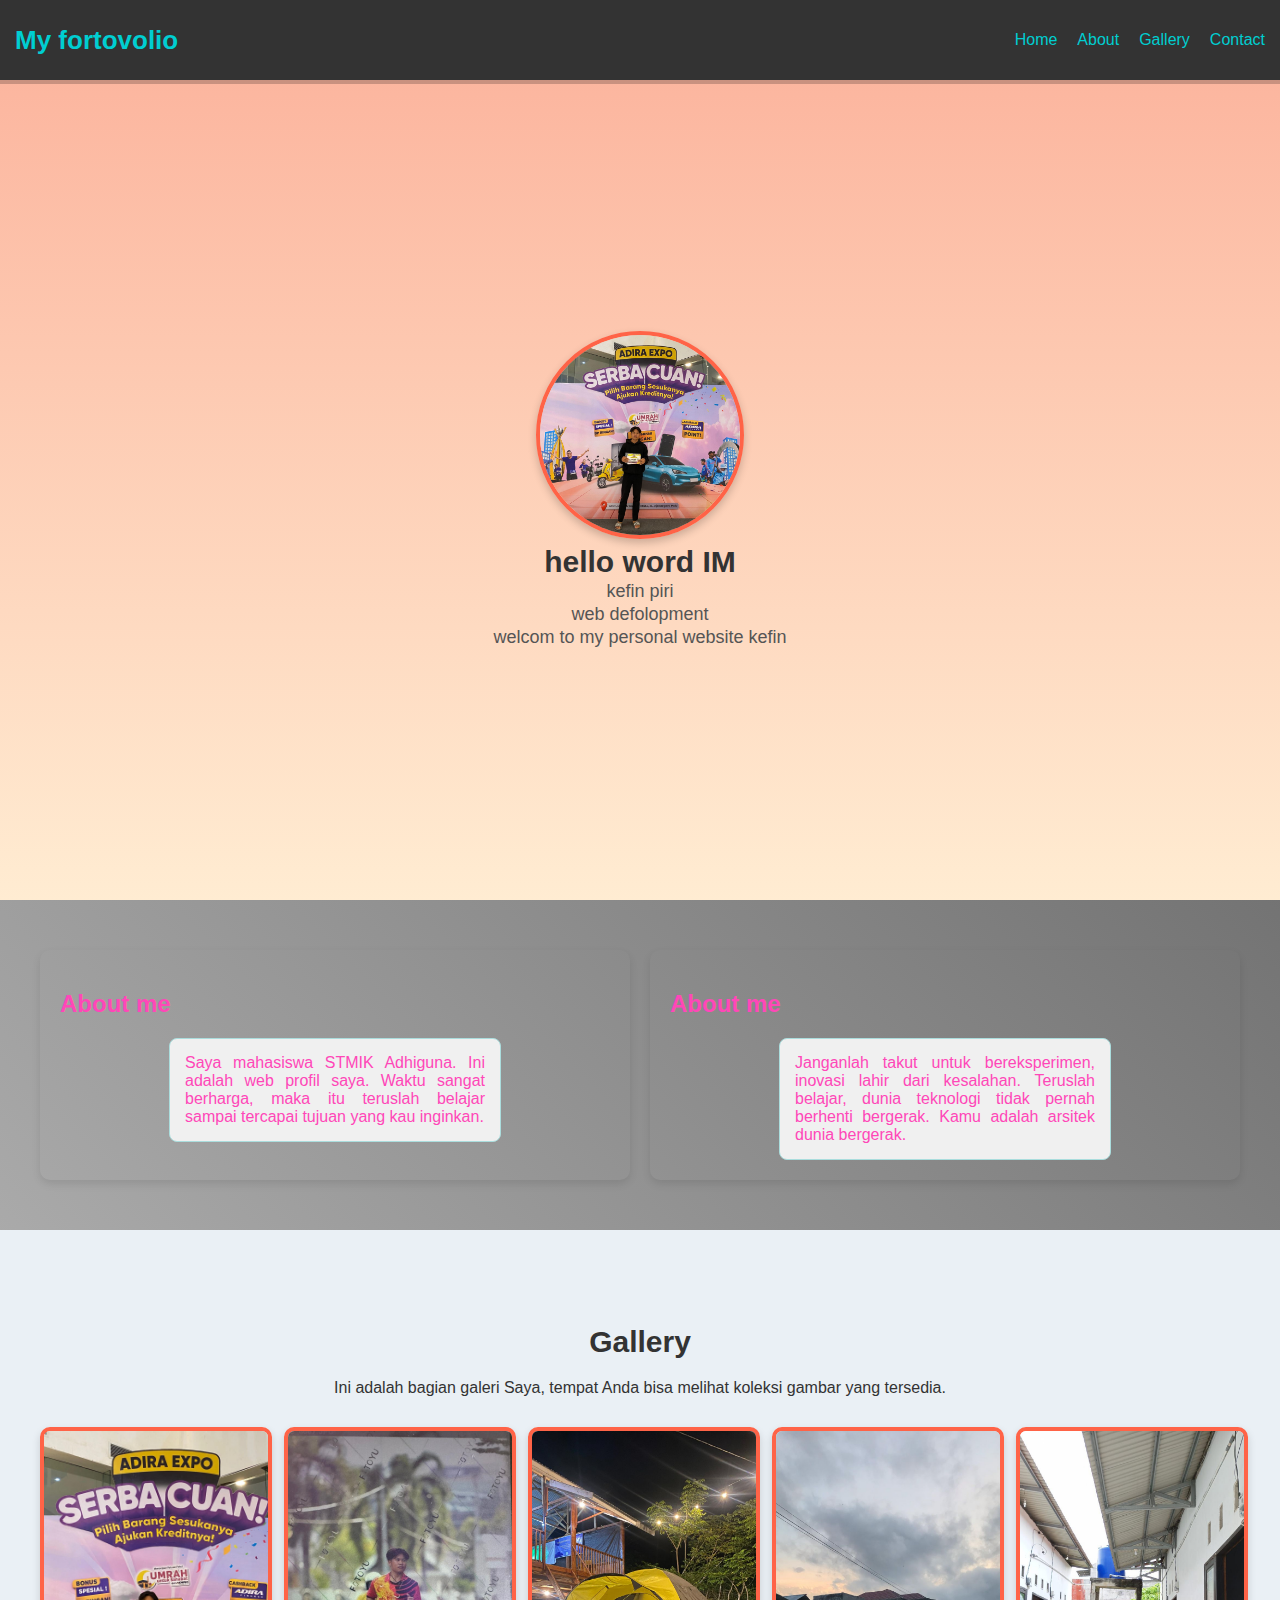
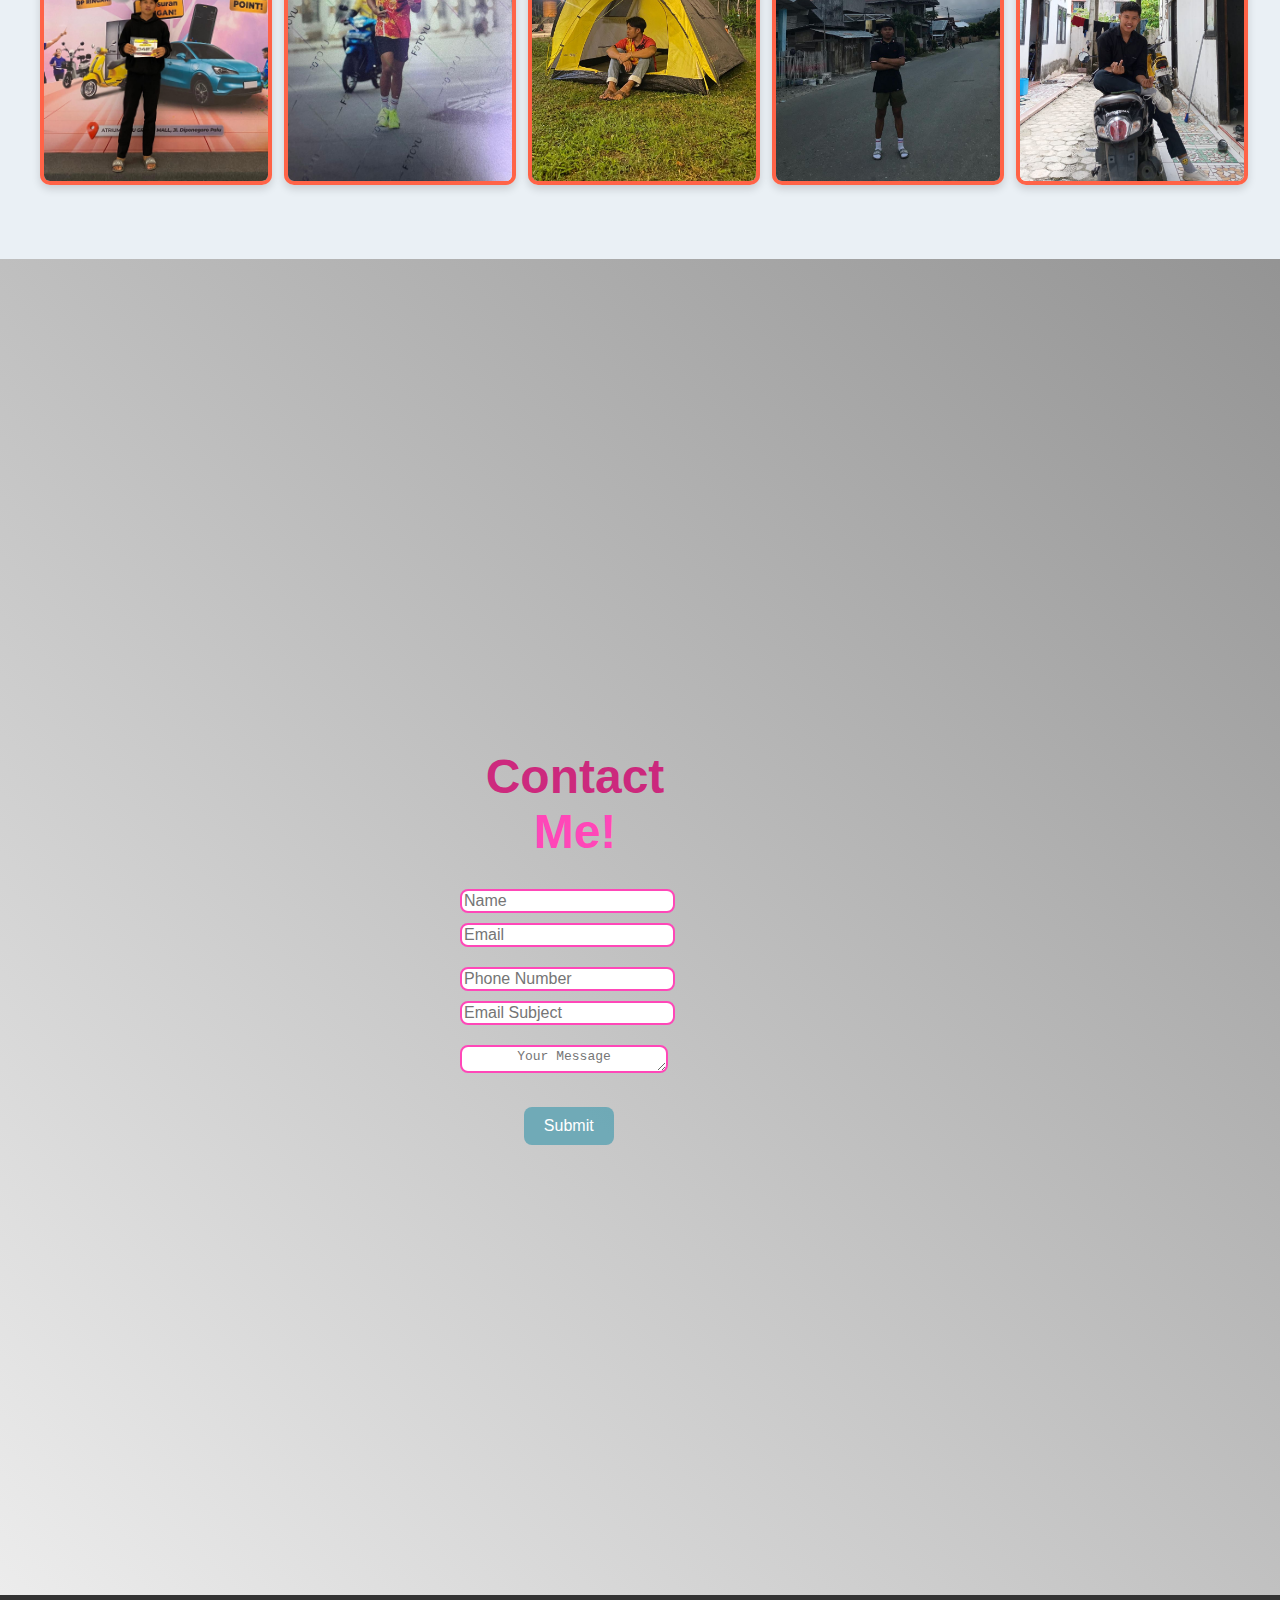
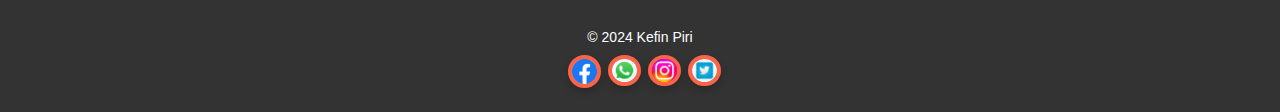
<file: index.html>
<!DOCTYPE html>
<html lang="en">

<head>
  <meta charset="UTF-8">
  <meta name="viewport" content="width=device-width, initial-scale=1.0">
  <title>My fortfolio</title>
  <link rel="stylesheet" type="text/css" href="styleS.css">
</head>

<body id="home">
  <nav class="navbar">
    <div class="navbar-logo">
      <a href="#">My fortovolio</a>
    </div>
    <ul class="navbar-link">
      <li><a href="#home">Home</a></li>
      <li><a href="#about">About</a></li>
      <li><a href="#gallery">Gallery</a></li>
      <li><a href="#contact">Contact</a></li>
    </ul>
  </nav>

  <!-- Profile Section -->
  <section id="profile" class="profile-section">
    <div class="profile-container">
      <img src="img/img4.jpg" alt="profile" class="profile-picture">
      <h1 class="profile-name">hello word IM</h1>
      <p class="profile-bio">kefin piri</p>
      <p class="profile-bio">web  defolopment</p>
      <p class="profile-bio">welcom to my personal website kefin </p>
    </div>
  </section>

  <!-- About Section 1 -->
  <section id="about" class="about-section">
    <div class="about-container">
      <div class="about-item">
        <h2 class="about-title">About me</h2>
        <p class="about-description justify-text">
          Saya mahasiswa STMIK Adhiguna. Ini adalah web profil saya. Waktu sangat berharga, maka itu teruslah belajar
          sampai tercapai tujuan yang kau inginkan.
        </p>
      </div>
      <!-- About Section 2 -->
      <div class="about-item">
        <h2 class="about-title">About me</h2>
        <p class="about-description justify-text">
          Janganlah takut untuk bereksperimen, inovasi lahir dari kesalahan. Teruslah belajar, dunia teknologi tidak
          pernah berhenti bergerak. Kamu adalah arsitek dunia bergerak.
        </p>
  </section>
  <section id="gallery" class="gallery-section">
    <div class="gallery-container">
      <h2 class="gallery-title">Gallery</h2>
      <p class="gallery-description">
        Ini adalah bagian galeri Saya, tempat Anda bisa melihat koleksi gambar yang tersedia.
      </p>
      <!--gallery-->
      <div class="gallery-grid">
        <div class="gallery-item">
          <img src="img/img4.jpg" alt="" class="img1">
        </div>
        <div class="gallery-item">
          <img src="img/img2.jpg" alt="" class="img4">
        </div>
        <div class="gallery-item">
          <img src="img/img3.jpg" alt="" class="img3">
        </div>
        <div class="gallery-item">
          <img src="img/img1.jpg" alt="" class="img4">
        </div>
        <div class="gallery-item">
          <img src="img/img5.jpg" alt="" class="img4">
        </div>
      </div>
    </div>
  </section>
  <!------------------------------------------------------- CONTACT SECTION DESIGN ------------------------------------------------------->
  <section class="contact" id="contact">
    <h2 class="heading">
      Contact <span>Me!</span>
    </h2>

    <form action="#">
      <div class="input-box">
        <div class="input-field">
          <input type="text" placeholder="Name" required />
          <span class="focus"></span>
        </div>
        <div class="input-field">
          <input type="email" placeholder="Email" required />
          <span class="focus"></span>
        </div>
      </div>

      <div class="input-box">
        <div class="input-field">
          <input type="number" class="form-input"  placeholder="Phone Number" required />
          <span class="focus"></span>
        </div>
        <div class="input-field">
          <input type="text" placeholder="Email Subject" required />
          <span class="focus"></span>
        </div>
      </div>

      <div class="textarea-field">
        <textarea placeholder="Your Message" required></textarea>
        <span class="focus"></span>
      </div>

      <div class="btn-box">
        <button type="submit" class="btn">Submit</button>
      </div>
    </form>
  </section>
  <!-- footer -->
  <footer class="footer">
    <div class="footer-container">
        <p class="footer-text">&copy; 2024 Kefin Piri</p>
        <ul class="social-links">
            <li><a href="https://facebook.com" target="_blank" aria-label="Facebook">
                <img src="img/jpg8.png" alt="Facebook">
            </a></li>
            <li><a href="https://web.whatsapp.com" target="_blank" aria-label="WhatsApp">
                <img src="img/jpg6.jpg" alt="WhatsApp">
            </a></li>
            <li><a href="https://www.instagram.com/kefin738?igsh=MTRnNDUxdWpucGZrMA==" target="_blank" aria-label="Instagram">
                <img src="img/jpg9.jpg" alt="Instagram">
            </a></li>
            <li><a href="https://twitter.com" target="_blank" aria-label="Twitter">
                <img src="img/jpg10.jpg" alt="Twitter">
            </a></li>
        </ul>
    </div>
</footer>
    </div>
   </footer>
  </div>
</html>
</body>
</file>
<file: styleS.css>
body{
    margin: 0;
    background: linear-gradient(45deg, #f0f0f0, #555); /* Gradien warna pink ke oranye */
    font-family: Arial, sans-serif;
    color:#ff47b8;
}
/* =========================================================================navbar================================================= */
.navbar{
    display: flex;
    justify-content:space-between;
    align-items: center;
    padding:15px;
    background-color:#333;
    color: #00ced1;
    position:relative;
    box-shadow: 0 4px rgba(0,0,0,0.2);
}
.navbar-logo a {
    color: #00ced1;
    text-decoration:none;
    font-size:26px;  
    font-weight: bold; 

 .navbar-link {
        list-style: none;
        display: flex;
        gap: 20px;
 }
    
.navbar-link > li > a {
        text-decoration: none;
        color: #00ced1;
        transition: color 0.3s; /* Efek perubahan warna */
    }

}
.navbar-link{
    list-style:none;
    display:flex;
    gap: 20px;;
   position:relative;   
}
.navbar-link>li>a{
    text-decoration:none;
    color: #00ced1;
    transition: color 0.3s; /* Efek perubahan warna */
}
    .navbar-link > li > a:hover {
    color: #ff6347; /* Warna saat diarahkan */

/*===================================================== profile section=============================================================== */
}
.profile-section{
    background: linear-gradient(to top, #ffecd2, #fcb69f); /* Gradien lembut */
    display: flex;
    justify-content: center;
    align-items: center;
    height: 80vh;
     padding: 50px 0;
    }  
 .profile-container {
    text-align: center;
    padding: 30px;
    border: radius 100vh;;

    }

.profile-name{
    font-size:30px;
    color: #333;

}
.profile-bio{
    color:#555;
    font-size:18px;
    margin-bottom: 20px;
}
img {
    height: 200px;
    width: 200px;
    border-radius: 50%;
    border: 4px solid #ff6347;
    box-shadow: 0 4px 8px rgba(0, 0, 0, 0.2);
    transition: transform 0.3s ease;
}
img:hover {
    transform: scale(1.1); /* Efek zoom saat hover */
}

.profile-container>p,h1{
    margin: 2px;
}

.profile-buton{
    background-color: #00ced1;
    color: white;
    cursor: pointer;
    padding: 12ex 25px;
    border: none;
    border-radius:5px;
    transition: background-color 0.3s;
}
.profile-button:hover {
    background-color: #ff6347; /* Warna saat diarahkan */
}
/* ==========================================================class about section==================================================== */
.about-container{
    display:flex;
    justify-content:space-between;
    max-width:1200px;
    margin: 0 auto;  
    padding: 20px;
    gap: 20px;
    padding: 50px 20px ;

}
.about-item{
    flex: 1;
    padding:20px;
    background: color #333;;
    border-radius: 10px;
    box-shadow: 0 4px 8px rgba(0, 0, 0, 0.1); /* Bayangan */
    transition: transfrom 0.3s ease;
}
.about-item:hover {
    transform: translateY(-10px); /* Efek angkat saat hover */
}

.classabout-titele h2{
    font-size:22px;
    color: #333;
    margin-bottom:10px;
}
.about-decription p{
    font-size:16px;
    color: #666;
    text-align: justify;
    background-color: #f0f0f0;
    padding: 15px;
    border-radius: 8px;
    border: 1px solid #ddd;
    max-width: 300px;
    margin: 0 auto;
}

.about-description {
    text-align: justify;
    background-color: #f0f0f0; /* Warna latar kotak */
    padding: 15px; /* Jarak di dalam kotak */
    border-radius: 8px; /* Sudut kotak agak bulat */
    border: 1px solid #add; /* Tambahkan garis tepi tipis */
    max-width: 300px; /* Lebar maksimum kotak */
    margin: 0 auto; /* Pusatkan kotak */
}

/* ===================================gallery section===================================================================== */
 .gallery-section{
    background-color:#eaf0f5;
    padding:50px 20px;
}

.gallery-container {
  text-align: center; /* Pusatkan teks */
    padding: 20px; /* Jarak antara teks dan galeri */
}

.gallery-title {
    font-size: 30px;
    font-weight: bold;
    color:#333;
    margin-bottom: 20px;
}

.gallery-description {
    font-size: 16px;
    margin-bottom:30px; /* Jarak antara deskripsi dan galeri */
    color: #333; /* Warna teks deskripsi */
}
/* =============================Galeri berada di bawah tek===================================================================== */
.gallery-grid {
    display: grid;
    grid-template-columns: repeat(auto-fill, minmax(200px, 1fr)); /* Responsif */
    gap: 20px; /* Jarak antar gambar */
}

.gallery-item img {
    width:100%;
    height: 350px;
    object-fit: cover;
    border-radius:10px; /* Sudut gambar agak bulat */
    box-shadow: 0 4px 8px rgba(0, 0, 0, 0.15); /* Bayangan */
    transition: transform 0.3s ease; /* Efek zoom */
}
.gallery-item img:hover {
    transform: scale(1.05); /* Efek zoom saat diarahkan */
}

.social-links{
    display: flex;
    justify-content: center;
    gap: 15px;
    margin-top: 20px;

}
.social-icon{
    text-decoration: none;
    padding: 10px 20px;
    color: white;
    border-radius:5px;
    font-size: 16px;
    transition: background-color 0.3s;    
}
/* ------------------------CONTACT SECTION DESIGN--------------------------------------------------------------  */
.contact-wrapper {
    display: flex;
    justify-content: flex-end; /* Menyelaraskan konten ke kanan */
    align-items:center;
    min-height:100vh; /* Mengatur tinggi minimal agar konten berada di tengah layar secara vertikal */
    padding:50px;
    box-sizing: border-box;
    background-color: #eaf0f5;
}

/* Style untuk Section Contact */
.contact {
    width: 100%;
    height:100%;
    max-width:250px;
    padding:450px;
    font-family: Arial, sans-serif;
    margin-right:50px; /* menambahkan margin untuk lebih ke tengah kanan */
    text-align: center; /* Mengatur seluruh teks di dalam .contact agar berada di tengah */


}

/* Heading */
.contact .heading {
    font-size: 3em;
    margin-bottom: 20px;
    text-align: center;
    color:#d1006ccb;
}

.contact .heading span {
    color: #ff47b8;
}

/* Form sebagai Tabel */
form {
    width:95%;
    border-spacing:10px;
}


/*Style untuk Input dan Label */
.input-field, .textarea-field {
    display: table-row;
    text-align: center; /* Pusatkan semua konten di dalam input-field dan textarea-field */
}

.input-field label, .textarea-field label {
    display: table-cell;
    padding-right:10px;
    font-size: 1em;
    color: #555;
    vertical-align: middle;
    text-align: center; /* Pusatkan teks label */
}

.input-field input, .textarea-field textarea {
    /* display: table-cell; */
    /* width: 100%; */
    /* padding: 10px 15px; */
    border: 2px solid #ff47b8;
    border-radius:8px;
    outline: none;
    font-size: 1em;
    background: color #333;
    transition: border-color 0.3s ease;
    margin: 0 auto; /* Pusatkan input di dalam kolomnya */
}

/* Efek Hover pada Input dan Textarea */
.input-field input:focus, .textarea-field textarea:focus {
    border-color: #ff47b8;
}

.input-field{
    text-align: center;
    width: 100%;
    height:100%;
}

/* Style untuk Textarea */
textarea {
    resize: vertical;
    height:100px;
    width:200px;
    height:20px;
    text-align: center;
}

/* Tombol Submit */
.btn-box {
    text-align: center;
    margin-top:20px;

}

.btn-box .btn {
    padding:10px 20px;
    border: none;
    background-color: #4c9eafb7;
    color: #fff;
    font-size: 1em;
    border-radius:8px;
    cursor: pointer;
    transition: background-color 0.3s ease;
}
.btn-box .btn:hover {
    background-color: #388e3c;
}

/* Responsif untuk Mobile */
@media (max-width: 600px) {
    .contact {
        padding: 20px;
    }
    form {
        border-spacing: 10px;
    }
    .contact-wrapper {
        justify-content: center; /* Pada layar kecil, posisikan kembali di tengah */
        padding:20px;
    }
}

/* class================================================================================================== footer */
.footer {
    background-color: #333;
    color: #fff;
    padding: 20px 0;
    text-align: center;
}

.footer-container {
    max-width: 1200px;
    margin: 0 auto;
    padding: 0 15px;
}

.footer-text {
    font-size: 14px;
    margin-bottom: 10px;
}

.social-links {
    list-style: none;
    padding: 0;
    margin: 0;
    display: flex;
    justify-content: center;
    gap: 15px;
}

.social-links li a {
    display: inline-block;
    width: 25px;
    height:25px;
}

.social-links img {
    width: 100%;
    height: auto;
    transition: transform 0.3s ease;
}

.social-links img:hover {
    transform: scale(1.1);
}
</file>
